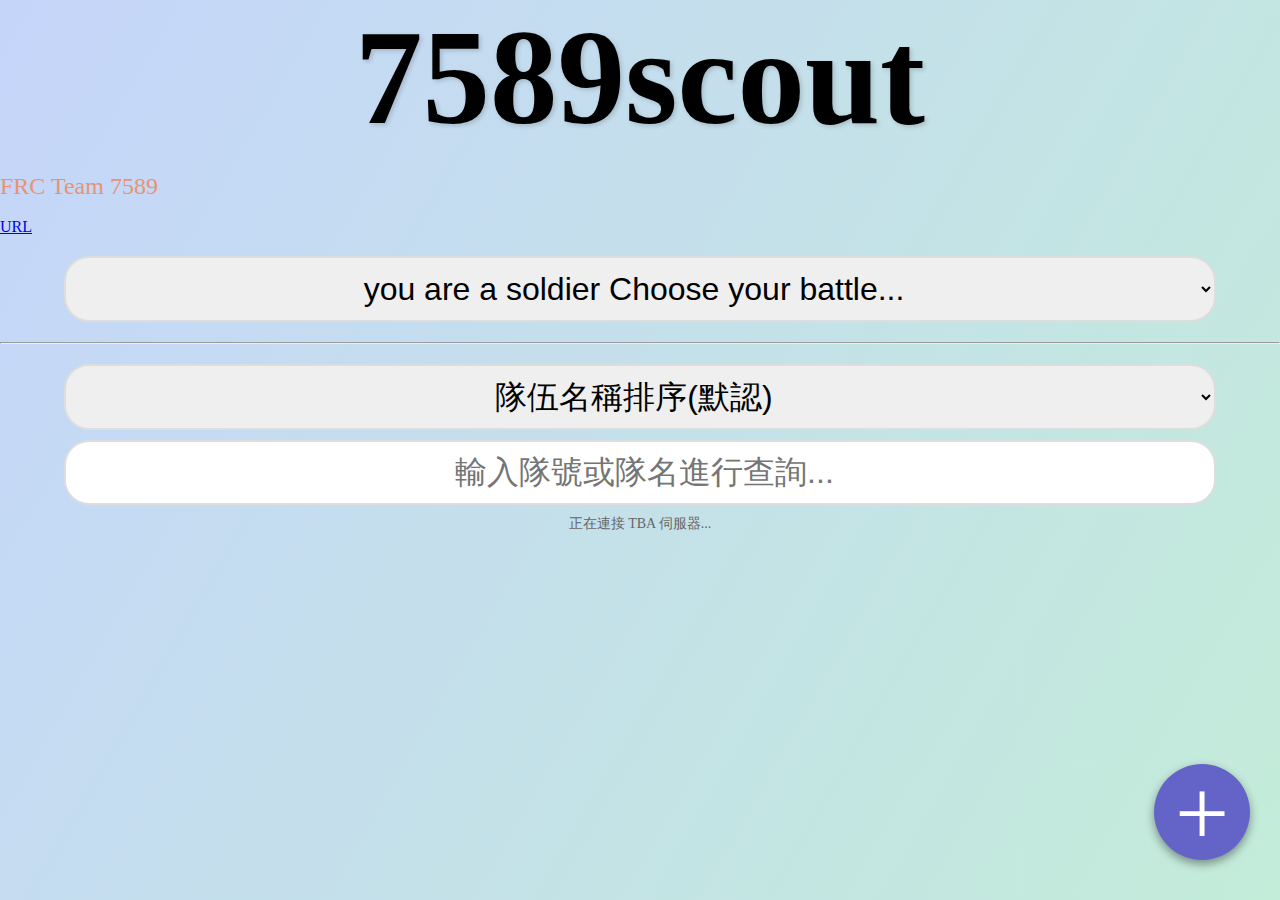
<file: index.html>
<!DOCTYPE html>
<html>
    <head>
        <link rel="manifest" href="manifest.json">

        
        <meta name="apple-mobile-web-app-capable" content="yes">
        <meta name="mobile-web-app-capable" content="yes">
        <meta name="apple-mobile-web-app-status-bar-style" content="black">
        <meta name="apple-mobile-web-app-title" content="Scouter">
        <link rel="apple-touch-icon" href="icon-192.png">
        

        <meta charset="UTF-8"></meta>
        <title>Test</title>
        <link href="https://fonts.googleapis.com/icon?family=Material+Icons" rel="stylesheet">
        <link rel="stylesheet" href="style.css"></link>
    </head>

    <body>
        <h1>7589scout</h1>
        <br>
        <p>FRC Team 7589</p>
        <br>
        <a href="file:///C:/Users/cheny/Downloads/test-scouting-main/test-scouting/index2.html" target="_blank">URL</a>
        <div class="search-container" >
            <select id ="whatevent" class="general-select" onchange="changeevent(this.value)">
                <option value="" disabled selected hidden>
                    you are a soldier Choose your battle...
                </option>
            </select>

        </div>
        <hr>    
            
        <div id="main-page">
            
            
            <div class="search-container" >
                
                <select onchange="Rankingteam(value)"class="general-select">
                    <option value='teamnumber'>隊伍名稱排序(默認)</option>
                    <option value='avgscore'>隊伍平均分排序</option>
                    <option value='auto'>自動平均分排序</option>
                    <option value='tele'>人動平均分排序</option>
                </select>
                <input type="text" id="search-bar"class="search-bar" placeholder=" 輸入隊號或隊名進行查詢...">
                <div id="search-stats">正在連接 TBA 伺服器...</div>
                
                <input type="number" id="Addteam" placeholder="加入一個隊伍" style="display: none;"class="search-bar">
                <button class="general-btn" id ="Addteambtn" style="display: none;"onclick ="Addteam()">加入一個隊伍</button>
            
            </div>
            
            <div id="team-container"></div>
            
        </div>


        <div id="score-page" style="display: none; padding: 20px;">
            <h2>Scoring Mode</h2>

            <div id="team-select-zone" class="score-section" style="background-color: #7d7dff;">
                <h3>請選擇隊伍：</h3>
                <select id="team-dropdown" style="width: 80%; padding: 10px; font-size: 18px;">
                    <option value=""> 請選擇隊伍</option>
                </select>
                <button onclick="confirmTeam()" style="margin-top: 15px; padding: 10px 20px; cursor:pointer;">確認並開始記錄</button>
            </div>
            
            <div id="mode-selec-zone" style="display: none; padding: 20px; flex-direction: column; align-items: center; justify-content: center;">
                <h2 style="width: 100%;font-size: 7.5vw;">敵不動、我不動，敵一動、我亂動</h2>
                
                <select id="mode-selec" class="general-select">
                    <option value="">靜態還是動態</option>
                    <option value="static">靜態 (Static)</option>
                    <option value="dynamic">動態 (Dynamic)</option>
                    <option value="battle">battle </option>
                    <option value="bucket">bucket </option>
                    
                </select>
                
                <br>
                
                <button onclick="whatmode()" class="general-select">
                    開始選擇隊伍
                </button>
            </div>

            
            <div id="static-section" style="display: none ; padding:20px;">
                <div class="static-section static-zone">
                    <h3>靜態 (吊掛)</h3>
                    <div class="select-container">
                        <label>吊掛等級：</label>
                        <select id="static-climb" class="score-input">
                            <option value="0">None (沒有吊掛)</option>
                            <option value="1">Level 1</option>
                            <option value="2">Level 2</option>
                            <option value="3">Level 3</option>
                        </select>

                    </div>
                    <div class="select-container">
                        <label>吊掛位置：</label>
                        <select id="climb-position" class="score-input">
                            <option value="0">None (沒有吊掛)</option>
                            <option value="左">左</option>
                            <option value="中">中</option>
                            <option value="右">右</option>
                        </select>
                    </div>
                </div>

                <div class="static-section static-zone">
                    <h3>靜態 (球)</h3>
                    <div class="counter-container">
                        <label>儲存球數：</label>
                        <div class="counter-controls">
                            <button class="cnt-btn minus" onclick="changeVal('static-fuel', -5)">-5</button>
                            <button class="cnt-btn minus" onclick="changeVal('static-fuel', -1)">-</button>
                            <span id="static-fuel" class="score-num">0</span>
                            <button class="cnt-btn plus" onclick="changeVal('static-fuel', 1)">+</button>
                            <button class="cnt-btn plus" onclick="changeVal('static-fuel', 5)">+5</button>
                        </div>
                    </div>

                    <div class="checkbox">
                        <label>
                            <input type="checkbox" id="Run_and_shoot" class="checking"></input>
                            能不能走射
                        </label>
                    </div>
                </div>
                
                <div class="report">
                    <input type="text" id="static-reporting" placeholder="備註:...">
                </div>

                <button onclick="saveAndExit('static')" class="save-btn">儲存數據並結</button>

            </div>
            
            
            <div id="actual-scoring-content" style="display: none;">
                <div class="score-section auto-zone">
                    <h3>AUTO (自動)</h3>
                    <div class="counter-container">
                        <label>進球：</label>
                        <div class="counter-controls">
                            <button class="cnt-btn minus" onclick="changeVal('auto-fuel', -5)">-5</button>
                            <button class="cnt-btn minus" onclick="changeVal('auto-fuel', -1)">-</button>
                            <span id="auto-fuel" class="score-num">0</span>
                            <button class="cnt-btn plus" onclick="changeVal('auto-fuel', 1)">+</button>
                            <button class="cnt-btn plus" onclick="changeVal('auto-fuel', 5)">+5</button>
                        </div>
                    </div>
                    <div class="select-container">
                        <label>吊掛等級：</label>
                        <select id="auto-climb" class="score-input">
                            <option value="0">None (未吊掛)</option>
                            <option value="1">Level 1</option>
                            <option value="2">Level 2</option>
                            <option value="3">Level 3</option>
                        </select>
                        <label>吊掛位置：</label>
                        <select id="auto-climb-position" class="score-input">
                            <option value="0">None (未吊掛)</option>
                            <option value="左">左</option>
                            <option value="中">中</option>
                            <option value="右">右</option>
                        </select>
                        
                    </div>
                    <div class="counter-container">
                        <label>吊掛時間：</label>
                        <div class="counter-controls">
                            <button class="cnt-btn minus" onclick="changeVal('auto-climb-time', -5)">-5</button>
                            <button class="cnt-btn minus" onclick="changeVal('auto-climb-time', -1)">-</button>
                            <span id="auto-climb-time" class="score-num">0</span>
                            <button class="cnt-btn plus" onclick="changeVal('auto-climb-time', 1)">+</button>
                            <button class="cnt-btn plus" onclick="changeVal('auto-climb-time', 5)">+5</button>
                        </div>
                    </div>

                </div>

                <div class="score-section tele-zone">
                    <h3>TELEOP (人動)</h3>
                    <div class="counter-container">
                        <label>進球：</label>
                        <div class="counter-controls">
                            <button class="cnt-btn minus" onclick="changeVal('tele-fuel', -5)">-5</button>
                            <button class="cnt-btn minus" onclick="changeVal('tele-fuel', -1)">-</button>
                            <span id="tele-fuel" class="score-num">0</span>
                            <button class="cnt-btn plus" onclick="changeVal('tele-fuel', 1)">+</button>
                            <button class="cnt-btn plus" onclick="changeVal('tele-fuel', 5)">+5</button>
                        </div>
                    </div>
                    <div class="select-container">
                        <label>吊掛等級：</label>
                        <select id="tele-climb" class="score-input">
                            <option value="0">None (未吊掛)</option>
                            <option value="1">Level 1</option>
                            <option value="2">Level 2</option>
                            <option value="3">Level 3</option>
                        </select>
                        <label>吊掛位置：</label>
                        <select id="tele-climb-position" class="score-input">
                            <option value="0">None (未吊掛)</option>
                            <option value="左">左</option>
                            <option value="中">中</option>
                            <option value="右">右</option>
                        </select>
                    </div>
                    <div class="counter-container">
                        <label>吊掛時間：</label>
                        <div class="counter-controls">
                            <button class="cnt-btn minus" onclick="changeVal('tele-climb-time', -5)">-5</button>
                            <button class="cnt-btn minus" onclick="changeVal('tele-climb-time', -1)">-</button>
                            <span id="tele-climb-time" class="score-num">0</span>
                            <button class="cnt-btn plus" onclick="changeVal('tele-climb-time', 1)">+</button>
                            <button class="cnt-btn plus" onclick="changeVal('tele-climb-time', 5)">+5</button>
                        </div>
                    </div>

                    
                </div>

                <div class="score-section transport-zone">
                    <h3>TRANSPORT (傳球)</h3>
                    <div class="counter-container">
                        <label>傳球</label>
                        <div class="counter-controls">
                            <button class="cnt-btn minus" onclick="changeVal('transport-fuel', -5)">-5</button>
                            <button class="cnt-btn minus" onclick="changeVal('transport-fuel', -1)">-</button>
                            <span id="transport-fuel" class="score-num">0</span>
                            <button class="cnt-btn plus" onclick="changeVal('transport-fuel', 1)">+</button>
                            <button class="cnt-btn plus" onclick="changeVal('transport-fuel', 5)">+5</button>
                        </div>

                        <label>傳球時間：</label>
                        <div class="counter-controls">
                            <button class="cnt-btn minus" onclick="changeVal('transport-time', -5)">-5</button>
                            <button class="cnt-btn minus" onclick="changeVal('transport-time', -1)">-</button>
                            <span id="transport-time" class="score-num">0</span>
                            <button class="cnt-btn plus" onclick="changeVal('transport-time', 1)">+</button>
                            <button class="cnt-btn plus" onclick="changeVal('transport-time', 5)">+5</button>
                        </div>
                    </div>
                    
                    
                </div>


                <div class="report">
                    <input type="text" id="reporting" placeholder="備註:...">
                </div>
                
                <button onclick="saveAndExit('movement')" class="save-btn">儲存數據並結束</button>
            </div>

            <div id="battle-page" style="display: none; padding: 20px;">


                <h2 style="display: table; margin: 0 auto 20px auto;">YO battle</h2>


                <div id="cardpage" style="display: flex; padding: 20px;">


                    <div id="batle-property-page" class="half-teamcard" style="display: grid;">
                        <div id="property-info" style="display: grid; grid-template-rows: repeat(4, 4em); align-items: center; row-gap: 15px;">
                            <span style="font-size: 5em; font-weight: bold; white-space: nowrap;">隊伍號碼：</span>
                            <span style="font-size: 4em; white-space: nowrap;">加總平均分：</span>
                            <span style="font-size: 4em; white-space: nowrap;">自動平均分：</span>
                            <span style="font-size: 4em; white-space: nowrap;">人動平均分：</span>
                        </div>
                    </div>

                    <div id="batle-team1-page" class="half-teamcard" style="display: block;">
                        <select id="battle-team-dropdown1" style="width: 45%; padding: 10px; font-size: 18px; margin: auto; align-self: left;">
                            <option value="">-- 正方代表 --</option>
                        </select>
                        <div id="team1-info"style="display: grid; grid-template-rows: repeat(4, 4em); align-items: center; row-gap: 15px;"></div> 
                    </div>

                    <div id="batle-team2-page" class="half-teamcard" style="display: block;">
                        <select id="battle-team-dropdown2" style="width: 45%; padding: 10px; font-size: 18px; margin: auto; align-self: right;">
                            <option value="">-- 反方代表 --</option>
                        </select>
                        <div id="team2-info"style="display: grid; grid-template-rows: repeat(4, 4em); align-items: center; row-gap: 15px;"></div>
                    </div>
                </div>
            </div>

            <div id="bucket-page" style="display: none; padding: 20px;">
                <select id="bucket-dropdown" class="general-select">
                    <option value="">恭迎皇帝選妃</option>
                </select>
                <button onclick="bucket()" class="general-btn">確認</button>

                

                <div id="bucket-container"></div>
                
            </div>



        </div>


        <div class="floating-btn" id="toggle-btn" onclick="togglePage()">+</div>
        
        
        

        <div id="detail-overlay">
            <div class="detail-box">
                <div class="detail-header">
                    <h3 id="detail-title">隊伍資料</h3>
                    <button id ="closedetail-btn" class="close-btn" onclick="closeDetail(true)">關閉</button>
                </div>
                <div id="detail-list"></div>
            </div>
        </div>

        <script src="test.js"></script>
        
    </body>
</html>
</file>
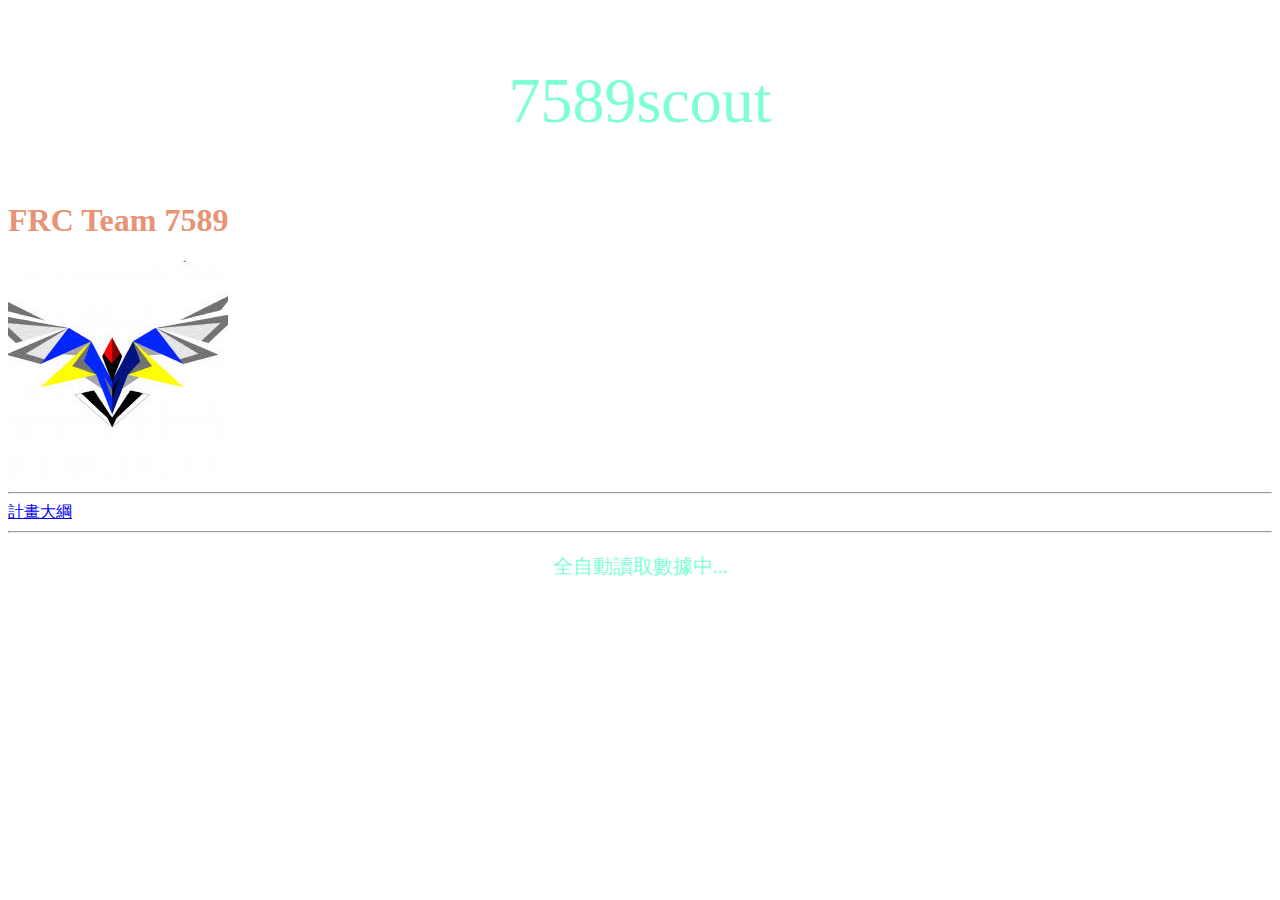
<file: html/index.html>
<!DOCTYPE html>
<html>
    <head>
        <meta charset="UTF-8"></meta>
        <title>Test</title>
        <style>
            body{
                background-color: #ffffff;
            }
            p{
                color: #7fffd4;
                font-size: 64px;
                text-align: center;
            }
            h1{
                color: #e89374;
            }
            table{
                size: 1px;
                -ms-text-size-adjust: auto;
                background-color: #00f2ff;
                border-color: #000000;
                border-style: solid;
                padding: 1px;
                border: 3px solid #000000;
            }.team-card {
            display: flex;
            flex-direction: column; /* 讓內容垂直排隊 */
            
            background-color: #00d0ff;
            border: 3px solid #000000;
            border-radius: 15px;
            min-height: 250px;
            padding: 20px;          /* 給內圈留點空間，字才不會貼邊 */
            box-sizing: border-box; /* 確保 padding 不會撐大框框 */
        }

        /* 這裡是上半部：號碼和名稱 */
        .card-top {
            display: flex;
            flex-direction: column;
            align-items: center;    /* 統一水平置中 */
            gap: 10px;              /* 號碼跟名字中間的固定間距 */
        }

        /* 這裡是下半部：地點資訊 */
        .card-bottom {
            margin-top: auto;       /* 【關鍵】這行會把這區塊自動「彈」到最下面 */
            display: flex;
            justify-content: space-between; /* 讓 State 靠左、City 靠右 */
            width: 100%;
        }

        /* 以下是你的字體大小設定 */
        .team-number {
         font-size: 32px; font-weight: bold; color: white; 
        }
        .team-name   { 
            font-size: 28px; color: white; 
        }
        .team-state{ 
            font-size: 24px; color: white; 
        } 
        .team-city { 
            font-size: 24px; color: white; 
        }




        </style>
    </head>
    <body>
        <p>7589scout</p>
        <h1>FRC Team 7589</h1>
        <img src="[data-uri]">
        <hr>
        <a href="https://docs.google.com/document/d/1m3uGXgeHph5W3YOJ9wsWGZw6gerBW8RUGR1TkuoBHNk/edit?tab=t.q840d6lhpyqm" target="_blank">計畫大綱</a>
        <hr>
        
        <div id="team-container">
        <p style="font-size: 20px;">全自動讀取數據中...</p>
        </div>
        <div id="search-bar">
        
        </div>
        

        
        <script src="test.js"></script>
    </body>
</html>
</file>
<file: style.css>
body{
    /* background-color: #eaea67ee;
    background-image: 
    radial-gradient(#ebcf67cc 10%, transparent 15%), 
    radial-gradient(#ebcf67aa 35%, transparent 40%);
    background-attachment: fixed; 
    background-size: 80px 80px;
    background-position: 0 0 , 40px 40px; */
    background: linear-gradient(120deg, #c5d5fa, #c3ecd9); 
    min-height: 100vh; 
    background-attachment: fixed !important; 
}
* {
    box-sizing: border-box;
    margin: 0;
    padding: 0;
}
h1{
    color: #000000;
    font-size: 15vh;
    text-align: center;
    text-shadow:  2px 2px 4px #33333333;
}
h2{
    color: black;
    text-align: center;
}
h3{
    font-size: 4vh;
}
p{
    color: #e89374;
    font-size: 24px;
    text-align: left;
}
table{
    -ms-text-size-adjust: auto;
    background-color: rgb(0, 255, 255);
    padding: 1px;
    border: 3px solid #000000;
    border-radius: 30px;
    border-collapse: separate;
    overflow: hidden;
}/* 修改後的 CSS */


.floating-btn {
    position: fixed;
    bottom: 40px; /* 稍微往上一點 */
    right: 30px;
    width: 7.5vw;
    height: 7.5vw;  
    background-color: #6464c8; /* 這裡定義原色 */
    color: white;
    border-radius: 50%;
    display: flex;
    align-items: center;
    justify-content: center;
    font-size: 7.5vw;
    cursor: pointer;
    box-shadow: 0 4px 10px rgba(0,0,0,0.4);
    z-index: 9999;
    transition: all 0.3s ease;
    touch-action: manipulation; /* 提升觸控裝置的反應速度 */
}/* 預設狀態（列表模式） */


.floating-btn:hover { 
    transform: scale(1.1) rotate(90deg);
    background-color: #6464ff; /* 這裡定義 Hover 色 */
}/* 列表模式下的 Hover */

.floating-btn.active {
    background-color: red !important; /* 強制變紅 */
}/* --- 新增：計分模式狀態 (當按鈕有 .active 這個 class 時) --- */

.floating-btn.active:hover {
    background-color: #8b1111 !important; /* 計分模式下的 Hover */
    transform: scale(1.1) rotate(0deg);    /* 叉叉不用旋轉 */
}


.team-card {
    /* --- 寬度與置中 --- */
    width: 95%;           /* 手機版建議佔滿一點 */
    max-width: 1000px;     /* 電腦版不要太大 */
    margin: 5vh auto;    /* 上下 30px，左右 auto 是置中的靈魂 */

    display: flex;
    flex-direction: column; 
    align-items: center; 
    justify-content: flex-start;
    background: #9199FF;
    /* border: 5px solid;
    border-color: transparent; */
    border-radius: 10px 50px 50px;
    height: auto;               
    min-height: 15vh;
    padding: 0; 
    overflow: hidden;

    /* --- 平滑動畫與陰影 --- */
    transition: all 0.3s cubic-bezier(0.25, 0.8, 0.25, 1);
    box-shadow: 0 5px 4px rgba(0,0,0,0.1);
}
.team-card:hover {
    /* 同時向上浮動並稍微放大 */
    /*transform: translateY(-10px) scale(1.02); */
    box-shadow: 0px 15px 25px rgba(0,0,0,0.3); 
    filter: brightness(0.95);
    z-index: 10;
}/* 修正後的 Hover：把縮放跟位移寫在一起 */

.card-top {
    background-image: linear-gradient(to top, #65379B 0%, #886AEA 5%, #7d60dc 100%); 
    display: flex;
    align-items: center;    
    justify-content: center; 
    width: 100%;
    padding: 1vh 0.5vh; /* 增加一點內距讓標題有厚度 */
    gap: 20px;
    word-wrap: break-word;
    flex-shrink: 0; /* 確保標題區塊不會被縮小 */
}
.card-button {
    display: grid; /* 改用 Grid 佈局 */
    grid-template-columns: repeat(4, 1fr); /* 預設為一排四個 */
    gap: 25px; /* 按鈕之間的間距 */
    width: 100%; 
    padding: 25px;      /* 這決定了青色背景與卡片最外框的距離 */
    box-sizing: border-box;
    align-items: stretch;
}

.card-button > *:nth-child(1) {
    background-color: #eed633;
    border-color: #ddb922;
}
.card-button > *:nth-child(2),
.card-button > *:nth-child(3),
.card-button > *:nth-child(4) {
    background-color: #785ad9;
    border-color: #6749c8;
}

.card-button > * {
    flex: 1; /* 改用 flex 佈局來讓圖示和文字垂直排列 */
    border-radius: 10px;
    border: 2px solid;
    
    display: flex;
    flex-direction: column; /* 圖示在上，文字在下 */
    align-items: center;    
    justify-content: center; 
    gap: 5px; /* 圖示與文字的間距 */
    padding: 50%;
    height: 0; /* 讓 padding-top 決定高度 */
    padding-top: 50%; /* 這樣可以保持比例 */
    font-size: 40px; 
    font-weight: bold;
    color: #ffffffee;
    text-align: center;
    white-space: break-word; /* 強制換行 */
    overflow: hidden; /* 隱藏超出部分 */
    text-overflow: ellipsis; /* 超出時顯示 ... */

    margin: 0; /* 移除原本的 margin: 5px，改由父層的 gap 控制更精準 */

    /* --- 新增動態效果 --- */
    transition: all 0.2s ease; /* 讓縮放平滑 */
    cursor: pointer; /* 滑鼠移上去變小手，暗示可以點擊 */    
}
.card-button > *:hover {
    transform: scale(1.05); 
    filter: brightness(1.1); 
    z-index: 1; /* 確保放大的時候不會被旁邊的盒子遮住 */
}/* 滑鼠移上去時變大 1.05 倍 */

.card-button > *:active {
    transform: scale(0.95);
    box-shadow: inset 0 3px 5px #00000033; /* 點擊時內凹效果 */
}/* 點擊時的小縮放反饋（可選） */

.card-button .material-icons {
    font-size: 40px; /* 調整圖示大小 */
}/* 針對圖示大小的單獨設定 */



.team-number {
    font-size: 7.5vw;
    color: #000055;
    white-space: nowrap; /* 防止換行 */
    text-align: top left;
    text-shadow: 2px 2px 3px #33333377;
}

.team-name {
    font-size: 10vh;
    color:#000000;
    text-align: center;
    font-style: italic;
    text-shadow: 2px 2px 5px #11111166;
}
.team-location {
    font-size: 16px !important; /* 強制統一大小 */
    /* display: flex !important; */
    flex-direction: column; /* 圖標在上，文字在下 */
    align-items: center;
    justify-content: center;
    height: 100%;
    width: 100%;
    padding: 5px;
    box-sizing: border-box;
}/* 針對 location 網址文字的特殊處理 */

.addr-text {
    width: 100%;
    display: -webkit-box;
    -webkit-box-orient: vertical; /* 垂直排列 */
    overflow: hidden;
    white-space: normal; /* 允許換行 */
    text-overflow: initial; /* 取消省略號 */   
    text-align: center;
    /* 輔助樣式 */      /* 避免超長英文單字撐開容器 */
    line-height: 1.2;           /* 設定行高避免字體重疊 */
}/* 地址文字的樣式 */

.team-location .material-icons {
    font-size: 20px; /* 小一點的圖示 */
    margin-bottom: 2px;
}/* 地址圖示的樣式 */

.search-container {
    margin: 20px auto;
    text-align: center;
    
}/* 搜尋區塊 */

.general-select,
.search-bar,
.report {
    display: block; /* 確保它們獨立佔據一行 */
    margin: 10px auto; /* 置中 */
    width: 90%; /* 手機版寬度 */
    max-width: 100vw; /* 避免在電腦上變得太長變形 */
    padding: 12px 20px;
    font-size: 2.5vw;
    border: 2px solid #ddd;
    border-radius: 25px; /* 圓角看起來更像查詢畫面 */
    outline: none;
    transition: 0.3s;
    text-align: center;
}
.report {
    margin: 20px auto;
}

.search-bar:focus,
.report:focus {
    border-color: #007bff;
    box-shadow: 0 0 8px #007bff33;
    text-align: center;
}

#search-stats {
    margin-top: 10px;
    color: #666666;
    font-size: 14px;
    text-align: center;
}

.team-grid {
    display: grid;
    grid-template-columns: repeat(auto-fill, minmax(280px, 1fr));
    gap: 20px;
    padding: 20px;
}/* 卡片排版 */

.team-score-botton {
    background-image: linear-gradient(to top left, #d5d4d0 0%, #d5d4d0 1%, #eeeeec 31%, #efeeec 75%, #e9e9e7 100%);
    width:100%; 
    padding: 1vh 0.5vh; 
    border:none; 
    cursor:pointer; 
    font-weight: bold; 
    display: flex; 
    align-items: center; 
    justify-content: center; 
    font-size: 5vw;
    gap: 8px;
}
.team-score-botton .material-icons {
    font-size: 5vw; 
    color: #333;
}
.team-score-botton:hover, 
.card-button > *:hover .material-icons {
    transform: translateY(-3px);
    filter: brightness(1.1); 
}/* 滑鼠移入時的效果 */

.no-result {
    grid-column: 1 / -1;
    text-align: center;
    padding: 50px;
    font-size: 1.2rem;
    color: #999;
}

.score-section, .static-section, .static-zone {
    width: 95%;
    max-width: 600px;
    margin: 30px auto; /* 水平置中 */
    padding: 25px;
    /* 使用主畫面卡片的經典漸層色 */
    background: transparent !important;

    border: none;
    border-radius: 10px 50px 50px;
    color: white;
    box-shadow: 0 10px 20px rgba(0, 0, 0, 0.2);
    text-align: center;
}/* 計分頁面大區塊通用樣式 */

.score-section h3, .static-section h3 {
    font-size: 28px;
    text-shadow: 1px 1px 3px rgba(0, 0, 0, 0.3);
    margin-bottom: 20px;
    border-bottom: 1px solid #ffffff55;
    padding-bottom: 10px;
    color: #ffffff;
}

.counter-container label, .select-container label, .checkbox label {
    color: #ffffff !important;
    font-size: 22px;
    font-weight: bold;
}

.auto-zone, .tele-zone, .transport-zone, .static-zone {
    background: transparent !important;
}

/* 標題文字樣式 */
/* 計分器容器 */
.counter-container, .select-container {
    margin: 20px 0;
    display: flex;
    flex-direction: column;
    align-items: center;
    gap: 10px;
}

.counter-container label, .select-container label {
    font-size: 20px;
    font-weight: bold;
    color: #333;
}

.counter-controls {
    display: flex;
    align-items: center;
    flex-direction: row;  /* 改為水平排列 */
    
    gap: 2.5vh;
}/* 控制列 */

.cnt-btn {
    width: 70px;
    height: 70px;
    font-size: 35px;
    font-weight: bold;
    
    border: 1px solid rgba(255, 255, 255, 0.4);
    border-radius: 25%;
    cursor: pointer;
    transition: transform 0.1s active;
    touch-action: manipulation;    
}/* 加減按鈕 */

.minus { background-color: #ff7675cc; color: white; } /* 紅色減號 */
.plus { background-color: #55efc4cc; color: white; }  /* 綠色加號 */

.cnt-btn:active { 
    transform: scale(0.9); 
    filter: brightness(0.9); /* 點擊時顏色稍微變深 */
}

.score-num {
    font-size: 50px;
    font-weight: bold;
    min-width: 60px;
    text-align: center;
    color: #2d3436;
    text-shadow: 0 2px 4px #00000033;
}/* 數字顯示 */

.score-input {
    width: 80%;
    padding: 12px;
    font-size: 18px;
    border-radius: 10px;
    border: 2px solid #ddd;
    background: white;
}/* 下拉選單優化 */

.checkbox {
    margin: 20px 0;
    display: flex;
    flex-direction: row;  /* 改為水平排列 */
    justify-content: center; /* 讓整組水平置中 */
    align-items: center;     /* 讓框框跟文字對齊中線 */
    gap: 15px;
}

.checkbox label, .checkbox label {
    font-size: 20px;
    font-weight: bold;
    color: #333;
}

.checking {
    width: 30px;
    height: 30px;
    font-size: 30px;
    font-weight: bold;
    border: none;
    border-radius: 15px;
    cursor: pointer;
    background-color: #ffffff;
}


/* --- ⚠️ 新增：詳細資料頁面 (Modal/Overlay) CSS --- */
#detail-overlay {
    display: none; /* 預設隱藏 */
    
    top: 0; left: 0; width: 100%; height: 100%;
    
    z-index: 10000;
    justify-content: center;
    align-items: center;
}

.detail-box {
    width: 90%;
    max-width: 100%;
    max-height: 100%;
    
    border-radius: 20px;
    padding: 20px;
    overflow-y: auto;    
}
.detail-header {
    display: flex;
    justify-content: space-between;
    align-items: center;
    margin-bottom: 20px;
    border-bottom: 2px solid #eee;
    padding-bottom: 10px;
}
.close-btn {
    background: #cccccc;
    border: none;
    padding: 5px 15px;
    border-radius: 5px;
    cursor: pointer;
    font-size: 16px;
    font-weight: bold;
}
.record-item {
    background: #f9f9f9;
    border: 1px solid #ddd;
    font-size: 3vh;
    border-radius: 10px;
    padding: 15px;
    margin-bottom: 10px;
    position: relative;
}
.record-item strong{
    font-size: 3.5vh;
}
.delete-btn-small {
    position: absolute; 
    top: 10px;
    right: 10px;
    background: #e74c3c;
    color: white;
    border: none;
    border-radius: 5px;
    padding: 5px 10px;
    cursor: pointer;
    font-size: 12px;
}

#report-stats {
    margin-top: 10px;
    color: #666;
    font-size: 14px;
    text-align: center;
}

.save-btn {
    display:block;
    margin: 30px auto; 
    padding: 18px 45px;
    background: #2ecc71; 
    color: white; 
    border: none; 
    border-radius: 50px; 
    font-size: 20px; 
    font-weight: bold; 
    box-shadow: 0 4px 15px rgba(0,0,0,0.2); 
    cursor:pointer;
    transition: transform 0.2s, filter 0.2s;
}

.save-btn:hover {
    transform: scale(1.05);
    filter: brightness(1.1);
}
.save-btn:active {
    transform: scale(0.95);
    filter: brightness(0.9);
}
.general-btn {
    width: 20vw;
    height: 7.5vw;  
    background: #2ecc71;  /* 這裡定義原色 */
    color: white;
    border: none; 
    border-radius: 20%; 
    display: block;
    align-items: center;
    justify-content: center;
    font-size: 2.5vw;
    cursor:pointer;
    box-shadow: 0 1vw 2vw rgba(0,0,0,0.2);  
    z-index: 9999;
    transition: transform 0.2s, filter 0.2s;
    touch-action: manipulation; /* 提升觸控裝置的反應速度 */
    overflow: hidden; /* 隱藏超出部分 */
    text-overflow: ellipsis; /* 超出時顯示 ... */
    margin: 5vw auto; 
    padding: 1vw 2vw;
    font-weight: bold;     
}/* 預設狀態（列表模式） */


.half-teamcard {
    /* --- 寬度與置中 --- */
    width: 45%;           /* 手機版建議佔滿一點 */
    max-width: 1000px;     /* 電腦版不要太大 */
    margin: 50px auto;    /* 上下 30px，左右 auto 是置中的靈魂 */

    display: flex;
    flex-direction: column; 
    align-items: center;    
    justify-content: flex-start; 
    background: #B199FF; 
    /* border: 5px solid;
    border-color: transparent; */
    /*border-radius: 10px 50px 50px;*/
    height: auto;               
    /*min-height: 375px;*/
    min-width: none;
    padding: 0; 
    overflow: hidden;

    /* --- 平滑動畫與陰影 --- */
    transition: all 0.3s cubic-bezier(0.25, 0.8, 0.25, 1);
    box-shadow: 0 5px 4px rgba(0,0,0,0.1);
}

@media (max-width: 600px) {
    h3{
        font-size: 2.5vh;
    }
    .card-button {
        grid-template-columns: repeat(4, 1fr); /* 超小螢幕時改為兩列 */
    }
    .card-button .material-icons {
        font-size: 20px; /* 超小螢幕時圖示稍微縮小 */
    }
    .card-button > * {
        font-size: 30px; /* 超小螢幕時文字稍微縮小 */
    }
    .team-name {
        font-size: 5vh;
    }
    .close-btn {
        font-size: 10vw;
        padding: 8px 20px;
    }
    .delete-btn-small {
        font-size: 20px;
    }
    #search-stats{
        font-size: 12px;
    }
    .record-item {
        font-size: 2.5vh;
    }
    .record-item strong{
        font-size: 3vh;
    }
}

@media screen and (max-aspect-ratio:1/1) {
    h1{
        font-size: 7.5vh;
    }
    .floating-btn {
        width: 10vh !important;
        height: 10vh !important;
        font-size: 10vh !important;
        bottom: 2.5vw !important;
        right: 2.5vw !important;
    }
    .general-select{
        font-size: 2.5vh !important;
    }
    .search-bar,
    #reporting {
        font-size: 2.5vh !important;
    }


    .card-top {

        width: 100% !important;
        padding: 2.5vw 1vw !important; /* 增加一點內距讓標題有厚度 */
        gap: 2.5vw !important;
        word-wrap: break-word !important;
        flex-shrink: 0 !important; /* 確保標題區塊不會被縮小 */
    }


    .team-number {
        font-size: 7.5vw !important;
        
        
    }

    .team-name {
        font-size: 7.5vw !important;
        
    }



    .cnt-btn {
        width: 7.5vh !important;
        height: 7.5vh !important;
        font-size: 5vh !important;   
          
        
    }/* 加減按鈕 */


    
    .score-num {
        font-size: 5vh !important;
    }/* 數字顯示 */


    

}/* 手機版調整大小與位置 */
</file>
